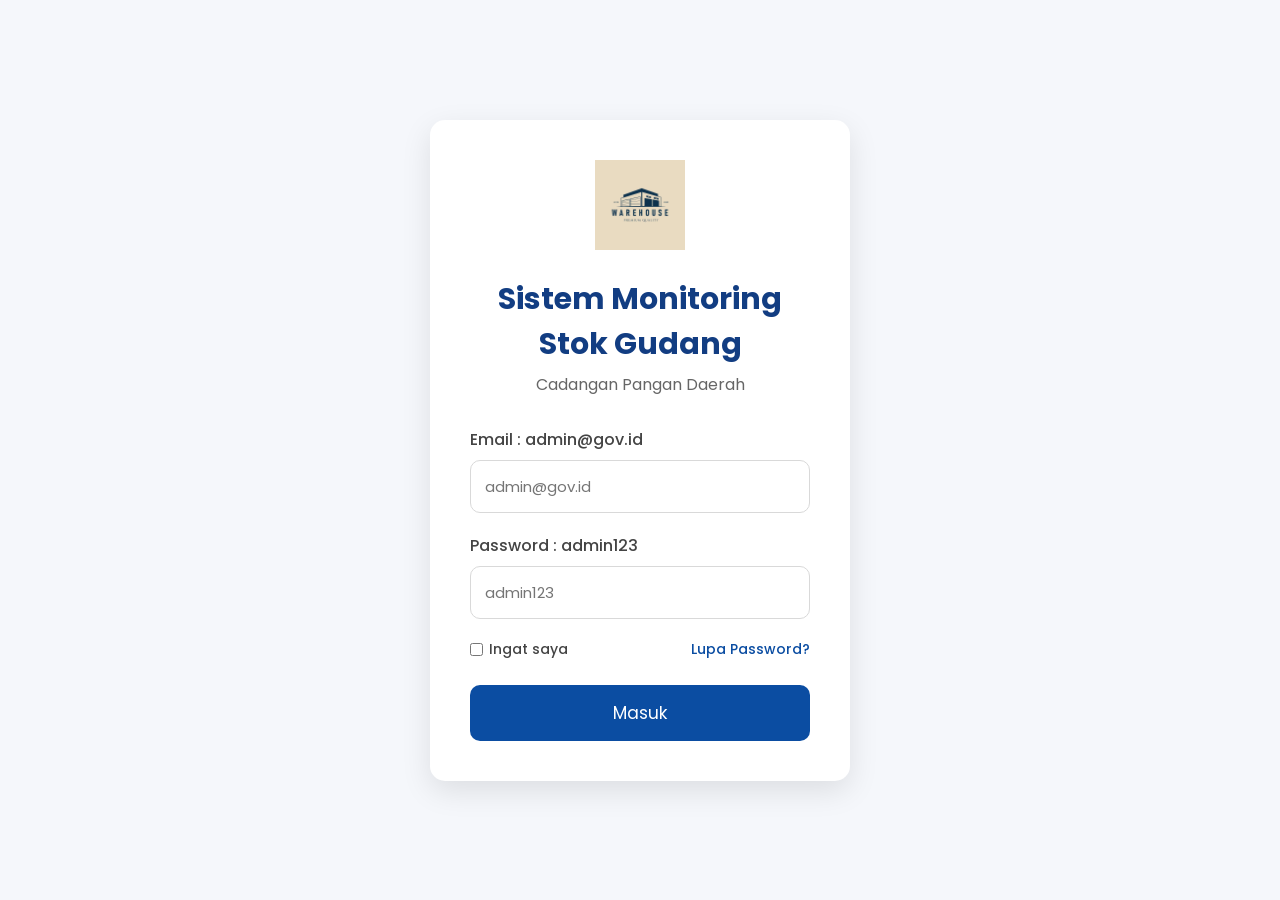
<file: index.html>
<!DOCTYPE html>
<html lang="id">
<head>

<meta charset="UTF-8">
<meta name="viewport" content="width=device-width, initial-scale=1.0">

<title>Sistem Monitoring Stok Gudang</title>

<link rel="stylesheet" href="css/style.css">

<link rel="preconnect" href="https://fonts.googleapis.com">
<link href="https://fonts.googleapis.com/css2?family=Poppins:wght@300;400;500;600;700&display=swap" rel="stylesheet">

</head>

<body>

<div class="login-container">

<div class="card">

<img src="assets/logo.png" class="logo">

<h1>Sistem Monitoring Stok Gudang</h1>

<p>Cadangan Pangan Daerah</p>

<form id="loginForm">

<label>Email : admin@gov.id</label>

<input
type="email"
id="email"
placeholder="admin@gov.id"
required>

<label>Password : admin123</label>

<input
type="password"
id="password"
placeholder="admin123"
required>

<div class="remember">

<label>

<input type="checkbox">

Ingat saya

</label>

<a href="#">Lupa Password?</a>

</div>

<button type="submit">

Masuk

</button>

</form>

</div>

</div>

<script src="js/login.js"></script>

</body>
</html>
</file>
<file: css/style.css>
*{
    margin:0;
    padding:0;
    box-sizing:border-box;
    font-family:'Poppins',sans-serif;
}

body{
    background:#f5f7fb;
    display:flex;
    justify-content:center;
    align-items:center;
    min-height:100vh;
}

.login-container{
    width:100%;
    display:flex;
    justify-content:center;
    align-items:center;
    padding:20px;
}

.card{
    width:420px;
    background:#fff;
    border-radius:15px;
    padding:40px;
    box-shadow:0 10px 30px rgba(0,0,0,.1);
    text-align:center;
}

.logo{
    width:90px;
    margin-bottom:20px;
}

.card h1{
    color:#123D82;
    font-size:30px;
    margin-bottom:5px;
}

.card p{
    color:#666;
    margin-bottom:30px;
}

form{
    text-align:left;
}

label{
    display:block;
    font-weight:500;
    margin-bottom:8px;
    color:#444;
}

input[type=email],
input[type=password]{

    width:100%;
    padding:14px;

    border:1px solid #d9d9d9;

    border-radius:10px;

    outline:none;

    margin-bottom:20px;

    font-size:15px;

    transition:.3s;

}

input:focus{

    border:1px solid #0B4DA2;

    box-shadow:0 0 5px rgba(11,77,162,.3);

}

.remember{

    display:flex;

    justify-content:space-between;

    align-items:center;

    margin-bottom:25px;

    font-size:14px;

}

.remember label{

    display:flex;

    align-items:center;

    gap:6px;

    margin:0;

}

.remember a{

    text-decoration:none;

    color:#0B4DA2;

    font-weight:500;

}

button{

    width:100%;

    background:#0B4DA2;

    color:white;

    border:none;

    padding:15px;

    border-radius:10px;

    font-size:17px;

    cursor:pointer;

    transition:.3s;

}

button:hover{

    background:#083b7d;

    transform:translateY(-2px);

}

.footer{

    margin-top:30px;

    text-align:center;

    font-size:13px;

    color:#888;

}

@media(max-width:500px){

.card{

width:100%;

padding:30px 20px;

}

.card h1{

font-size:24px;

}

}
</file>
<file: css/dashboard.css>
/* ==========================
   RESET
========================== */

*{
    margin:0;
    padding:0;
    box-sizing:border-box;
    font-family:'Poppins',sans-serif;
}

body{
    display:flex;
    background:#f4f7fb;
}

/* ==========================
   SIDEBAR
========================== */

.sidebar{

    width:260px;

    height:100vh;

    position:fixed;

    background:#0B4DA2;

    color:white;

    padding:25px;

}

.logo-area{

    text-align:center;

    margin-bottom:40px;

}

.logo{

    width:80px;

    margin-bottom:10px;

}

.logo-area h2{

    font-size:22px;

    font-weight:600;

}

.sidebar ul{

    list-style:none;

}

.sidebar ul li{

    margin-bottom:15px;

}

.sidebar ul li a{

    color:white;

    text-decoration:none;

    display:flex;

    align-items:center;

    gap:15px;

    padding:14px;

    border-radius:10px;

    transition:.3s;

}

.sidebar ul li a:hover{

    background:rgba(255,255,255,.18);

}

.sidebar ul li.active a{

    background:white;

    color:#0B4DA2;

}

/* ==========================
   MAIN
========================== */

.main{

    margin-left:260px;

    width:calc(100% - 260px);

    padding:30px;

}

/* ==========================
   TOPBAR
========================== */

.topbar{

    display:flex;

    justify-content:space-between;

    align-items:center;

    margin-bottom:30px;

}

.topbar h1{

    color:#123D82;

}

.user{

    display:flex;

    align-items:center;

    gap:10px;

    font-size:18px;

    color:#123D82;

}

/* ==========================
   CARD
========================== */

.cards{

    display:grid;

    grid-template-columns:repeat(4,1fr);

    gap:20px;

    margin-bottom:30px;

}

.card{

    background:white;

    border-radius:15px;

    padding:25px;

    box-shadow:0 5px 15px rgba(0,0,0,.08);

}

.card h3{

    color:#666;

    font-size:15px;

    margin-bottom:10px;

}

.card h2{

    color:#0B4DA2;

    font-size:30px;

}

/* ==========================
   CONTENT
========================== */

.content{

    display:grid;

    grid-template-columns:2fr 1fr;

    gap:25px;

}

.chart-box,
.table-box{

    background:white;

    border-radius:15px;

    padding:25px;

    box-shadow:0 5px 15px rgba(0,0,0,.08);

}

.chart-box h2,
.table-box h2{

    margin-bottom:20px;

    color:#123D82;

}

/* ==========================
   TABLE
========================== */

table{

    width:100%;

    border-collapse:collapse;

}

table th{

    background:#0B4DA2;

    color:white;

    padding:12px;

}

table td{

    padding:12px;

    border-bottom:1px solid #eee;

}

table tr:hover{

    background:#f3f6fb;

}

/* ==========================
   RESPONSIVE
========================== */

@media(max-width:1100px){

.cards{

grid-template-columns:repeat(2,1fr);

}

.content{

grid-template-columns:1fr;

}

}

@media(max-width:768px){

.sidebar{

width:80px;

padding:15px;

}

.logo-area h2{

display:none;

}

.sidebar ul li a{

justify-content:center;

}

.sidebar ul li a span{

display:none;

}

.main{

margin-left:80px;

width:calc(100% - 80px);

}

.cards{

grid-template-columns:1fr;

}

}
button{

cursor:pointer;

transition:.3s;

}

button:hover{

transform:scale(1.05);

}

.edit-btn{

background:#198754;

color:white;

padding:8px 15px;

border:none;

border-radius:6px;

margin-right:5px;

}

.delete-btn{

background:#dc3545;

color:white;

padding:8px 15px;

border:none;

border-radius:6px;

}
.notification{

background:white;

padding:20px;

border-radius:15px;

margin-bottom:25px;

box-shadow:0 5px 15px rgba(0,0,0,.08);

}

.notification h3{

margin-bottom:15px;

color:#0B4DA2;

}

.notification ul{

padding-left:20px;

}

.notification li{

margin-bottom:10px;

color:#444;

}
.badge-success{

background:#198754;

color:white;

padding:5px 10px;

border-radius:20px;

font-size:13px;

}

.badge-danger{

background:#dc3545;

color:white;

padding:5px 10px;

border-radius:20px;

font-size:13px;

}
.card{

transition:.3s;

}

.card:hover{

transform:translateY(-5px);

box-shadow:0 15px 30px rgba(0,0,0,.15);

}
.sidebar ul li{

transition:.3s;

}

.sidebar ul li:hover{

padding-left:10px;

}
::-webkit-scrollbar{

width:8px;

}

::-webkit-scrollbar-thumb{

background:#0B4DA2;

border-radius:20px;

}

::-webkit-scrollbar-track{

background:#eee;

}
</file>
